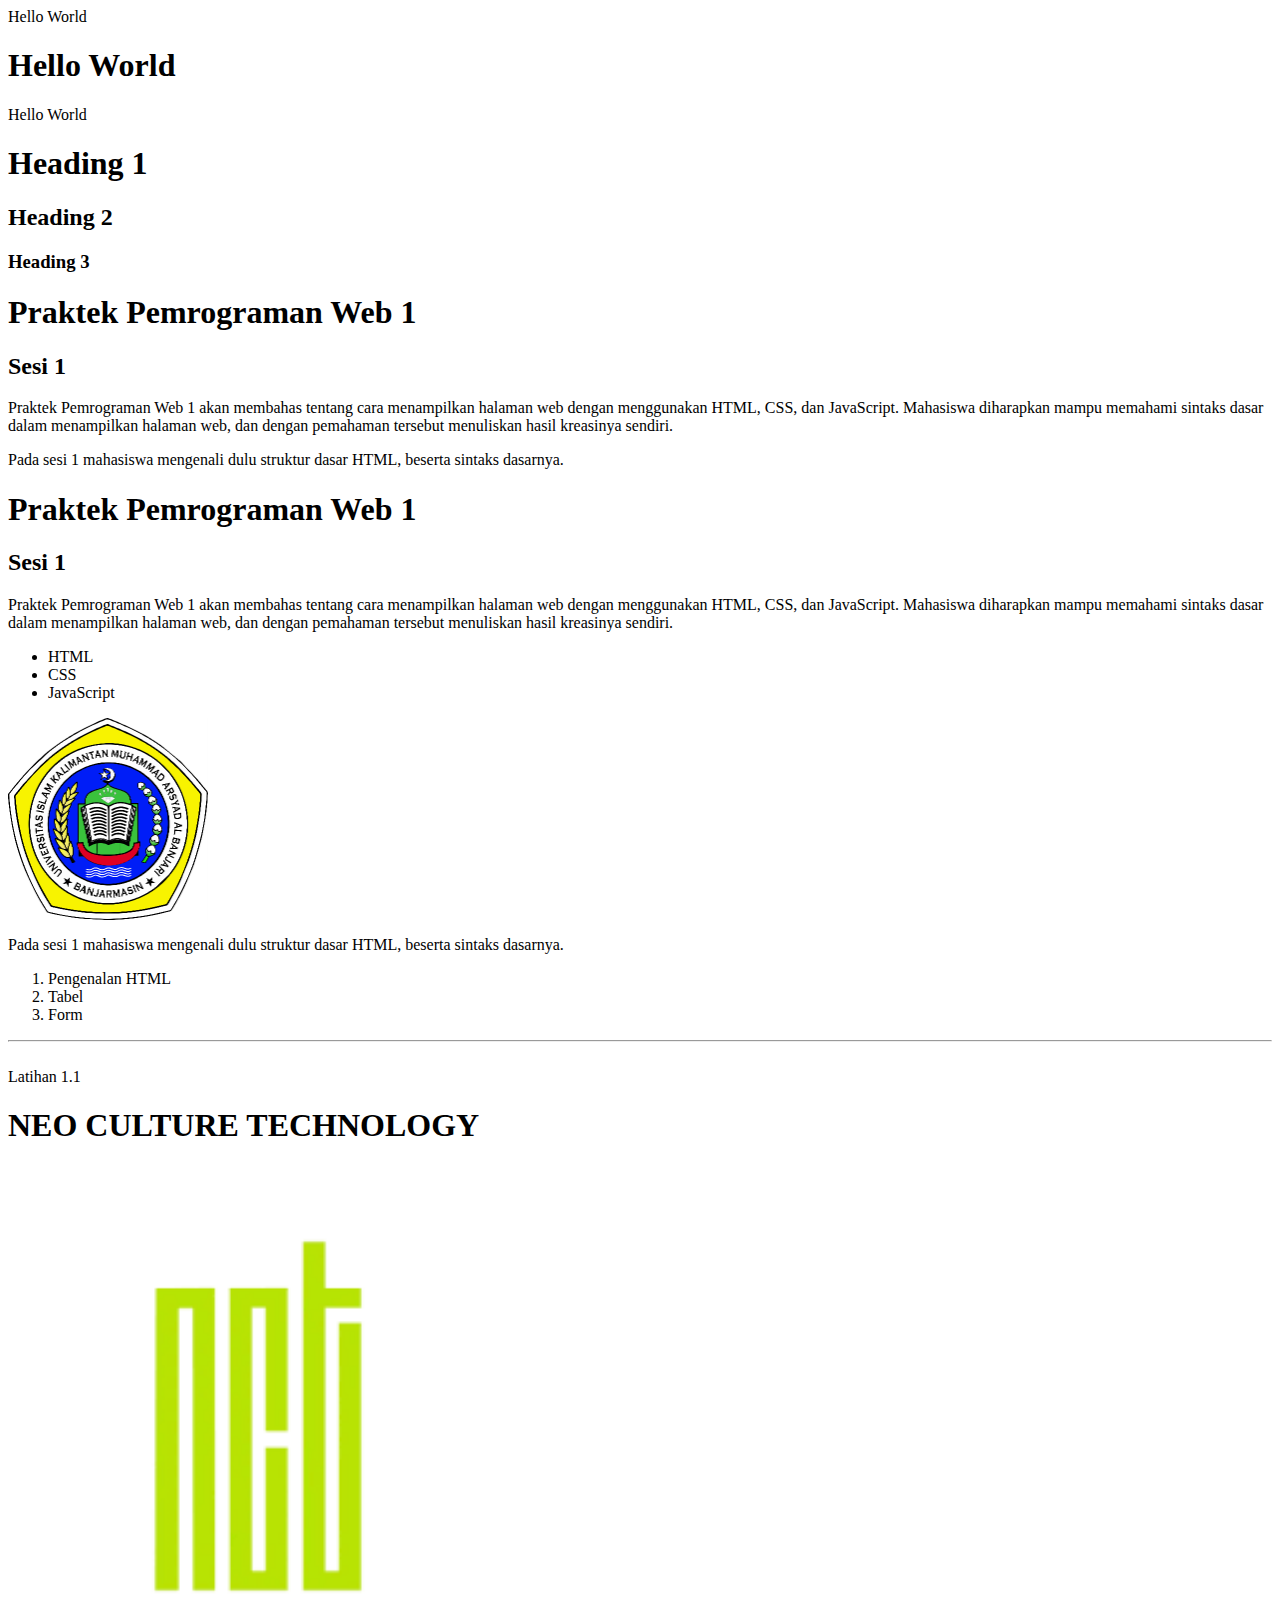
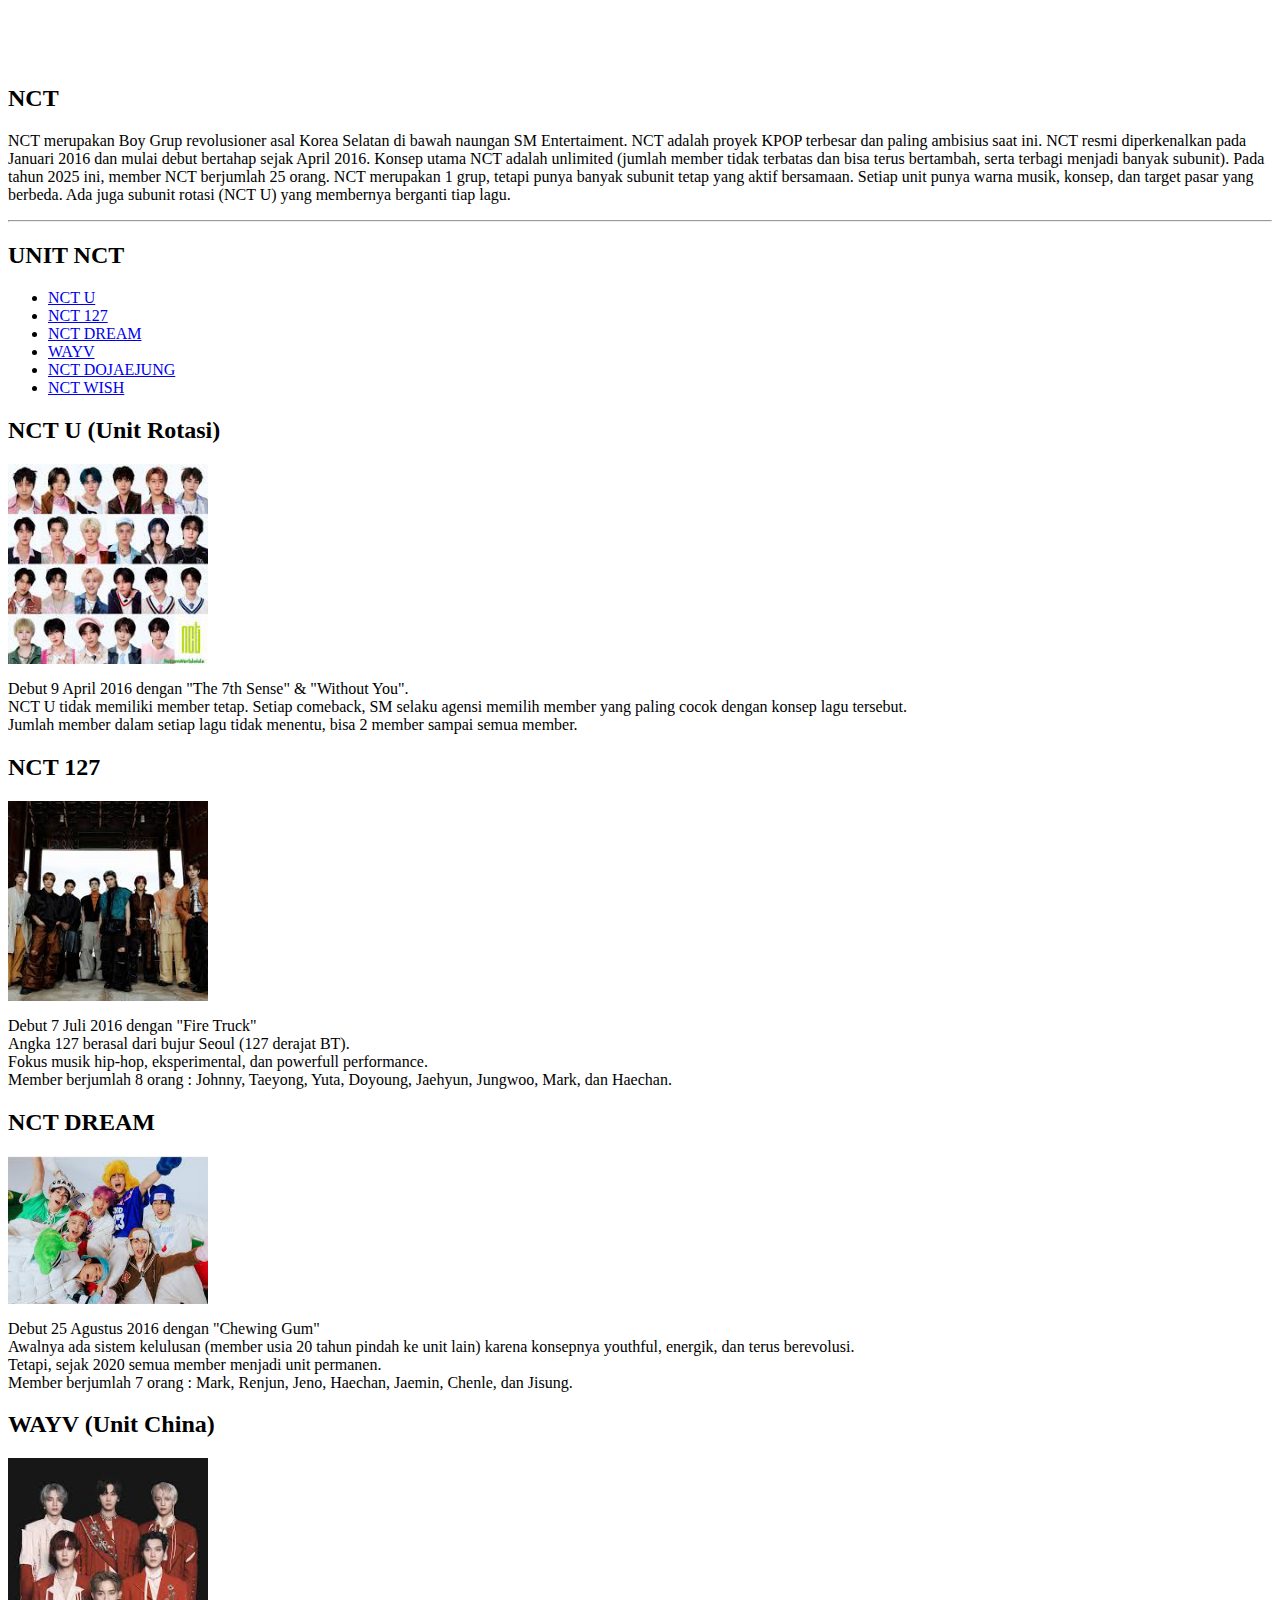
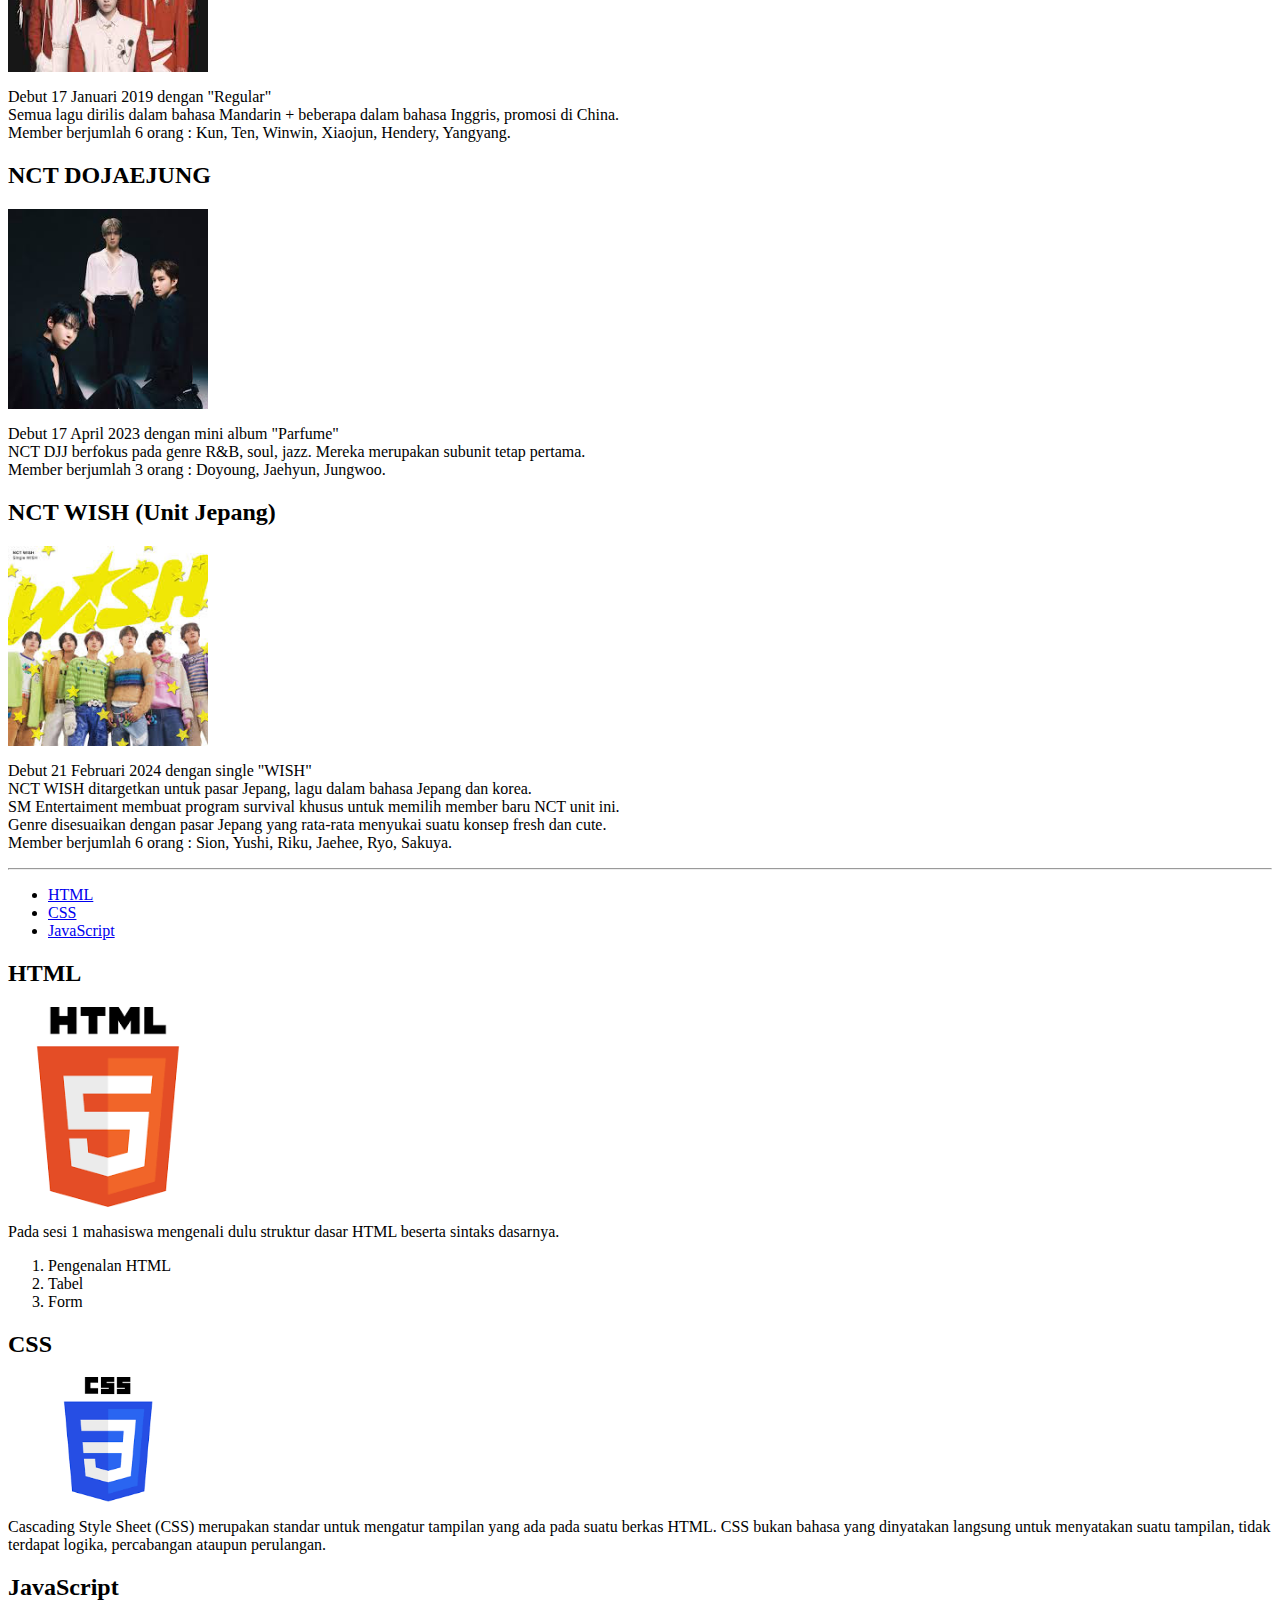
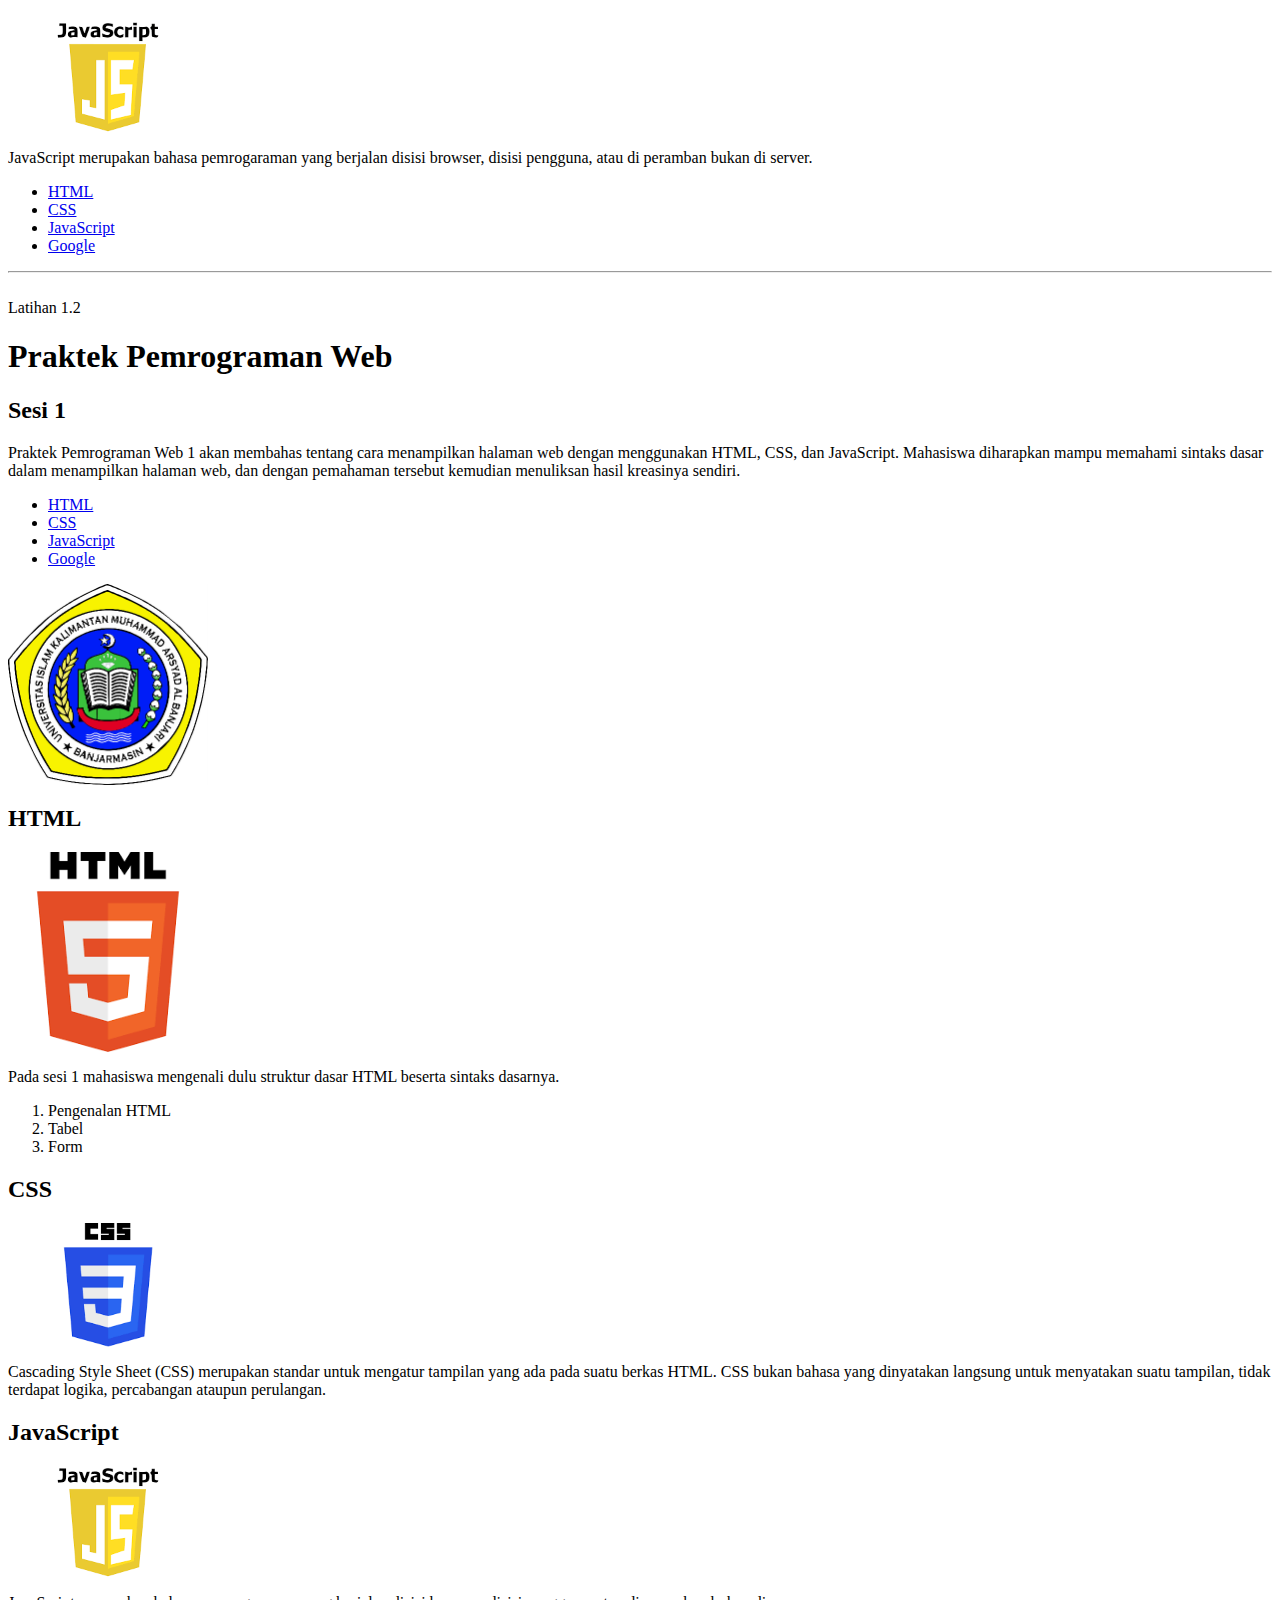
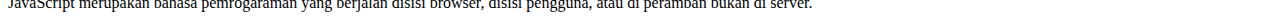
<file: Praktikum-Web/Sesi-1/index.html>
<!-- Percobaan 1.1 Mengenai HTML -->
Hello World
<h1>Hello World</h1>

Hello World
<h1>Heading 1</h1>
<h2>Heading 2</h2>
<h3>Heading 3</h3>

<h1>Praktek Pemrograman Web 1</h1>
<h2> Sesi 1</h2>
<p>Praktek Pemrograman Web 1 akan membahas tentang cara menampilkan halaman web dengan menggunakan HTML, CSS, dan JavaScript.
Mahasiswa diharapkan mampu memahami sintaks dasar dalam menampilkan halaman web, dan dengan pemahaman tersebut menuliskan hasil kreasinya sendiri.</p>

<p>Pada sesi 1 mahasiswa mengenali dulu struktur dasar HTML, beserta sintaks dasarnya.</p>

<!DOCTYPE html>
<html lang="en">
    <head>
        <meta charset="UTF-8">
        <meta http-equiv="X-UA-Compatible" content="IE=edge">
        <meta name="viewport" content="width=device-width, initial-scale=1.0">
        <title>Document</title>
    </head>

    <body>
        <h1>Praktek Pemrograman Web 1</h1>
        <h2> Sesi 1</h2>
        <p>Praktek Pemrograman Web 1 akan membahas tentang cara menampilkan halaman web dengan menggunakan HTML, CSS, dan JavaScript.
        Mahasiswa diharapkan mampu memahami sintaks dasar dalam menampilkan halaman web, dan dengan pemahaman tersebut menuliskan hasil kreasinya sendiri.</p>
       
<!-- Percobaan 1.2 List -->        
        <ul>
            <li>HTML</li>
            <li>CSS</li>
            <li>JavaScript</li>
        </ul>     

<!-- Percobaan 1.3 Gambar -->      
        <img src="logo-uniska.png" alt="" width="200">

        <p>Pada sesi 1 mahasiswa mengenali dulu struktur dasar HTML, beserta sintaks dasarnya.</p>
        
        <ol>
            <li>Pengenalan HTML</li>
            <li>Tabel</li>
            <li>Form</li>
        </ol>
    </body>
</html>

<hr>
<br> Latihan 1.1 <br>

<!DOCTYPE html>
<html lang="en">
    <head>
        <meta charset="UTF-8">
        <meta http-equiv="X-UA-Compatible" content="IE=edge">
        <meta name="viewport" content="width=device-width, initial-scale=1.0">
        <title>NCT</title>
    </head>

    <body>
        <h1> NEO CULTURE TECHNOLOGY </h1>
        <img src="nct.png" alt="" width="500">
        <h2> NCT </h2>
        <p>NCT merupakan Boy Grup revolusioner asal Korea Selatan di bawah naungan SM Entertaiment. NCT adalah proyek KPOP terbesar dan paling ambisius saat ini. NCT resmi diperkenalkan pada Januari 2016 dan mulai debut bertahap sejak April 2016.
        Konsep utama NCT adalah unlimited (jumlah member tidak terbatas dan bisa terus bertambah, serta terbagi menjadi banyak subunit). Pada tahun 2025 ini, member NCT berjumlah 25 orang.
        NCT merupakan 1 grup, tetapi punya banyak subunit tetap yang aktif bersamaan. Setiap unit punya warna musik, konsep, dan target pasar yang berbeda. Ada juga subunit rotasi (NCT U) yang membernya berganti tiap lagu. </p>

        <hr>
        <h2>UNIT NCT</h2>
        <ul>
            <li><a href="#nctu">NCT U</a></li>
            <li><a href="#nct127"> NCT 127</a></li>
            <li><a href="#nctdream">NCT DREAM</a></li>
            <li><a href="#wayv">WAYV</a></li>
            <li><a href="#nctdjj">NCT DOJAEJUNG</a></li>   
            <li><a href="#nctwish">NCT WISH</a></li>  
        </ul>  
        
        <h2 id="nctu">NCT U (Unit Rotasi)</h2>
        <img src="nctu.png" alt="" width="200">
        <p> Debut 9 April 2016 dengan "The 7th Sense" & "Without You". <br>
            NCT U tidak memiliki member tetap. Setiap comeback, SM selaku agensi memilih member yang paling cocok dengan konsep lagu tersebut. <br>
            Jumlah member dalam setiap lagu tidak menentu, bisa 2 member sampai semua member. </p>

        <h2 id="nct127">NCT 127</h2>
        <img src="nct127.png" alt="" width="200">
        <p> Debut 7 Juli 2016 dengan "Fire Truck" <br>
            Angka 127 berasal dari bujur Seoul (127 derajat BT). <br>
            Fokus musik hip-hop, eksperimental, dan powerfull performance. <br>
            Member berjumlah 8 orang : Johnny, Taeyong, Yuta, Doyoung, Jaehyun, Jungwoo, Mark, dan Haechan. </p>

        <h2 id="nctdream">NCT DREAM</h2>
        <img src="nctdream.png" alt="" width="200">
        <p> Debut 25 Agustus 2016 dengan "Chewing Gum" <br>
            Awalnya ada sistem kelulusan (member usia 20 tahun pindah ke unit lain) karena konsepnya youthful, energik, dan terus berevolusi. <br>
            Tetapi, sejak 2020 semua member menjadi unit permanen. <br>
            Member berjumlah 7 orang : Mark, Renjun, Jeno, Haechan, Jaemin, Chenle, dan Jisung. </p>

        <h2 id="wayv">WAYV (Unit China)</h2>
        <img src="wayv.png" alt="" width="200">
        <p> Debut 17 Januari 2019 dengan "Regular" <br>
            Semua lagu dirilis dalam bahasa Mandarin + beberapa dalam bahasa Inggris, promosi di China. <br>
            Member berjumlah 6 orang : Kun, Ten, Winwin, Xiaojun, Hendery, Yangyang. </p>

        <h2 id="nctdjj">NCT DOJAEJUNG</h2>
        <img src="nctdjj.png" alt="" width="200">
        <p> Debut 17 April 2023 dengan mini album "Parfume" <br>
            NCT DJJ berfokus pada genre R&B, soul, jazz. Mereka merupakan subunit tetap pertama. <br>
            Member berjumlah 3 orang : Doyoung, Jaehyun, Jungwoo. </p>

        <h2 id="nctwish">NCT WISH (Unit Jepang)</h2>
        <img src="nctwish.png" alt="" width="200">
        <p> Debut 21 Februari 2024 dengan single "WISH" <br>
            NCT WISH ditargetkan untuk pasar Jepang, lagu dalam bahasa Jepang dan korea. <br>
            SM Entertaiment membuat program survival khusus untuk memilih member baru NCT unit ini. <br>
            Genre disesuaikan dengan pasar Jepang yang rata-rata menyukai suatu konsep fresh dan cute. <br>
            Member berjumlah 6 orang : Sion, Yushi, Riku, Jaehee, Ryo, Sakuya. </p>
    </body>
</html>       
<hr>

<!-- Percobaan 1.4 Anchor -->
<ul>
    <li><a href="#html"> HTML</a></li>
    <li><a href="#css"> CSS</a></li>
    <li><a href="#javascript"> JavaScript</a></li>
</ul>

<h2 id="html">HTML</h2>
<img src="html.png" alt="HTML" width="200">
<p>Pada sesi 1 mahasiswa mengenali dulu struktur dasar HTML beserta sintaks dasarnya.</p>
<ol>
    <li>Pengenalan HTML</li>
    <li>Tabel</li>
    <li>Form</li>
</ol>

<h2 id="css">CSS</h2>
<img src="css.png" alt="CSS" width="200">
<p>Cascading Style Sheet (CSS) merupakan standar untuk mengatur tampilan yang ada pada suatu berkas HTML. CSS bukan bahasa yang dinyatakan langsung untuk menyatakan suatu tampilan, tidak terdapat logika, percabangan ataupun perulangan.</p>

<h2 id="javascript">JavaScript</h2>
<img src="javascript.png" alt="Javascript" width="200">
<p>JavaScript merupakan bahasa pemrogaraman yang berjalan disisi browser, disisi pengguna, atau di peramban bukan di server.</p>

<!-- Memanggil Web Online -->
<ul>
    <li><a href="#html"> HTML</a></li>
    <li><a href="#css"> CSS</a></li>
    <li><a href="#javascript"> JavaScript</a></li>
    <li><a href="https://google.com" target="_blank"> Google</a></li>
</ul>

<hr>
<br> Latihan 1.2 <br>
<h1>Praktek Pemrograman Web</h1>
<h2>Sesi 1</h2>
<p>Praktek Pemrograman Web 1 akan membahas tentang cara menampilkan halaman web dengan menggunakan HTML, CSS, dan JavaScript.
Mahasiswa diharapkan mampu memahami sintaks dasar dalam menampilkan halaman web, dan dengan pemahaman tersebut kemudian menuliksan hasil kreasinya sendiri.</p>

<ul>
    <li><a href="#html2"> HTML</a></li>
    <li><a href="#css2"> CSS</a></li>
    <li><a href="#javascript2"> JavaScript</a></li>
    <li><a href="https://google.com" target="_blank"> Google</a></li>
</ul>

<img src="logo-uniska.png" alt="" width="200">

<h2 id="html2">HTML</h2>
<img src="html.png" alt="HTML" width="200">
<p>Pada sesi 1 mahasiswa mengenali dulu struktur dasar HTML beserta sintaks dasarnya.</p>
<ol>
    <li>Pengenalan HTML</li>
    <li>Tabel</li>
    <li>Form</li>
</ol>

<h2 id="css2">CSS</h2>
<img src="css.png" alt="CSS" width="200">
<p>Cascading Style Sheet (CSS) merupakan standar untuk mengatur tampilan yang ada pada suatu berkas HTML. CSS bukan bahasa yang dinyatakan langsung untuk menyatakan suatu tampilan, tidak terdapat logika, percabangan ataupun perulangan.</p>

<h2 id="javascript2">JavaScript</h2>
<img src="javascript.png" alt="Javascript" width="200">
<p>JavaScript merupakan bahasa pemrogaraman yang berjalan disisi browser, disisi pengguna, atau di peramban bukan di server.</p>
</file>
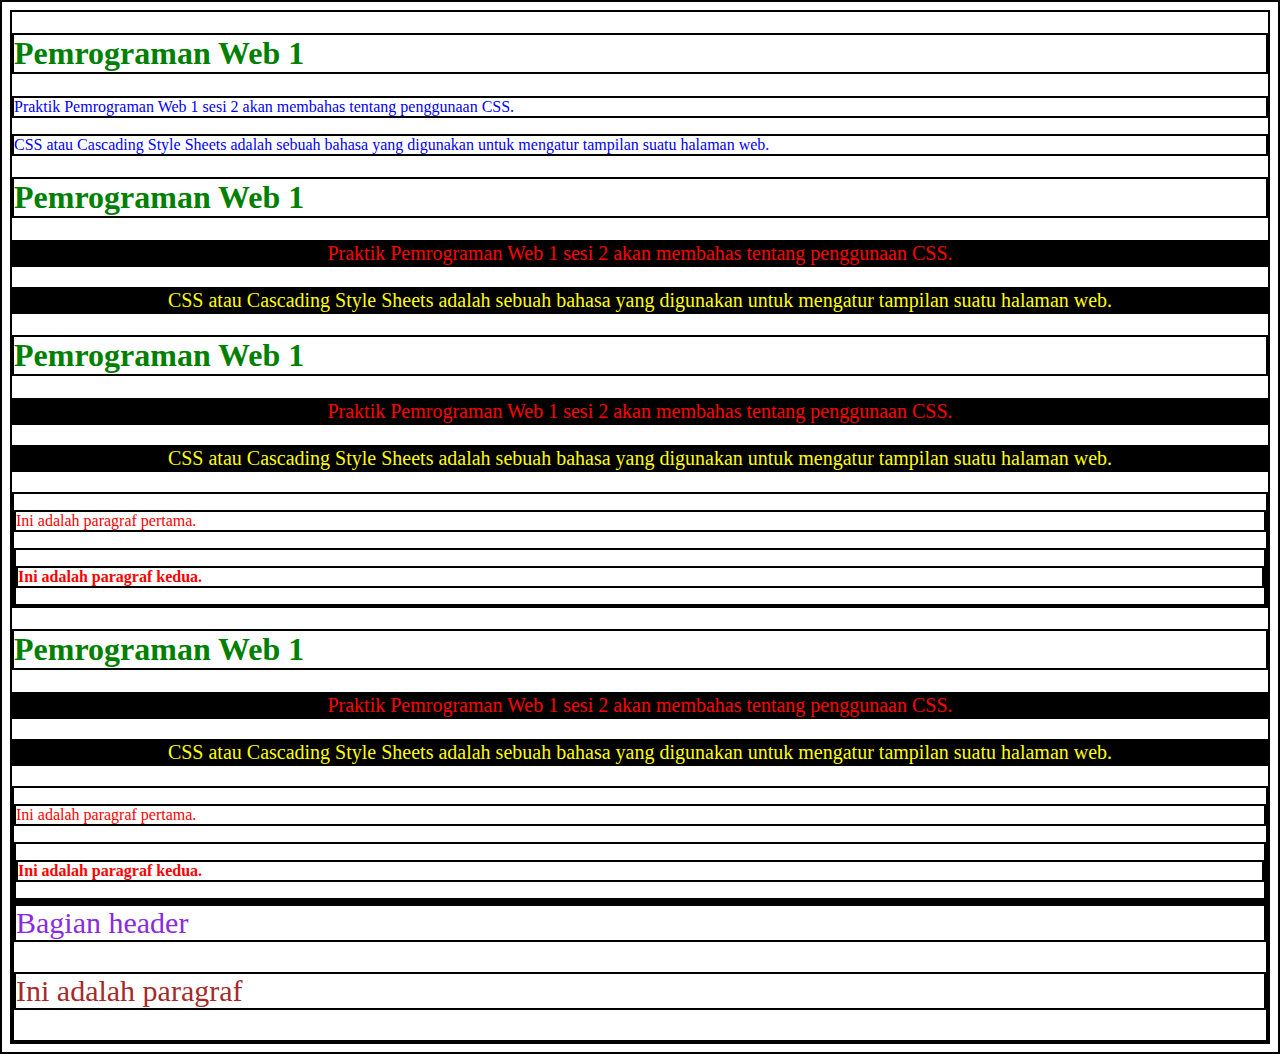
<file: Praktikum-Web/Sesi-2/Index.html>
<!-- Percobaan 2.1 Mengenal CSS -->
<!DOCTYPE html>
<html lang="en">
<head>
    <meta charset="UTF-8">
    <meta name="viewport" content="width=device-width, initial-scale=1.0">
    <title>Document</title>
    <style>
        * {
            color: blue;
        }

        h1 {
            color: green;
        }
    </style>
</head>
<body>
    <h1>Pemrograman Web 1</h1>
    <p>Praktik Pemrograman Web 1 sesi 2 akan membahas tentang penggunaan CSS.</p>
    <P>CSS atau Cascading Style Sheets adalah sebuah bahasa yang digunakan untuk mengatur tampilan suatu halaman web.</P>
</body>
</html>


<!-- Percobaan 2.2 Class Selector dan ID Selector -->
 <!DOCTYPE html>
<html lang="en">
<head>
    <meta charset="UTF-8">
    <meta name="viewport" content="width=device-width, initial-scale=1.0">
    <title>Document</title>
    <style>
        * {
            color: blue;
        }

        h1 {
            color: green;
        }

        .teks-merah, #teks-kuning {
            font-size: 20px;
            text-align: center;
            background-color: black;
        }

        .teks-merah {
            color: red;
        }

        #teks-kuning {
            color: yellow;
        }
    </style>
</head>
<body>
    <h1>Pemrograman Web 1</h1>
    <p class="teks-merah">Praktik Pemrograman Web 1 sesi 2 akan membahas tentang penggunaan CSS.</p>
    <P id="teks-kuning">CSS atau Cascading Style Sheets adalah sebuah bahasa yang digunakan untuk mengatur tampilan suatu halaman web.</P>
</body>
</html>


<!-- Percobaan 2.3 Descendant Selector dan Child Selector -->
 <!DOCTYPE html>
<html lang="en">
<head>
    <meta charset="UTF-8">
    <meta name="viewport" content="width=device-width, initial-scale=1.0">
    <title>Document</title>
    <style>
        * {
            color: blue;
        }

        h1 {
            color: green;
        }

        .teks-merah, #teks-kuning {
            font-size: 20px;
            text-align: center;
            background-color: black;
        }

        .teks-merah {
            color: red;
        }

        #teks-kuning {
            color: yellow;
        }

        div p {
            color: red;
        }

        div > div > p {
            font-weight: bold;
        }
    </style>
</head>
<body>
    <h1>Pemrograman Web 1</h1>
    <p class="teks-merah">Praktik Pemrograman Web 1 sesi 2 akan membahas tentang penggunaan CSS.</p>
    <P id="teks-kuning">CSS atau Cascading Style Sheets adalah sebuah bahasa yang digunakan untuk mengatur tampilan suatu halaman web.</P>

    <div>
        <p>Ini adalah paragraf pertama.</p>
        <div>
            <p>Ini adalah paragraf kedua.</p>
        </div>
    </div>
</body>
</html> 


<!-- Percobaan 2.4 Chaining Selector dan Pseudo Selector -->
 <!DOCTYPE html>
<html lang="en">
<head>
    <meta charset="UTF-8">
    <meta name="viewport" content="width=device-width, initial-scale=1.0">
    <title>Document</title>
    <style>
        * {
            color: blue;
            border: 2px solid black;
        }

        h1 {
            color: green;
        }

        .teks-merah, #teks-kuning {
            font-size: 20px;
            text-align: center;
            background-color: black;
        }

        .teks-merah {
            color: red;
        }

        #teks-kuning {
            color: yellow;
        }

        div p {
            color: red;
        }

        div > div > p {
            font-weight: bold;
        }

        .subbagian {
            font-size: 30px;
        }

        .subbagian.header {
            color: blueviolet;
        }

        .subbagian#teks {
            color: brown;
        }

        p:hover {
            background-color: aqua;
        }
    </style>
</head>
<body>
    <h1>Pemrograman Web 1</h1>
    <p class="teks-merah">Praktik Pemrograman Web 1 sesi 2 akan membahas tentang penggunaan CSS.</p>
    <P id="teks-kuning">CSS atau Cascading Style Sheets adalah sebuah bahasa yang digunakan untuk mengatur tampilan suatu halaman web.</P>

    <div>
        <p>Ini adalah paragraf pertama.</p>
        <div>
            <p>Ini adalah paragraf kedua.</p>
        </div>
    </div>

    <div>
        <div class="subbagian header">Bagian header</div>
        <p class="subbagian" id="teks">Ini adalah paragraf</p>
    </div>
</body>
</html>
</file>
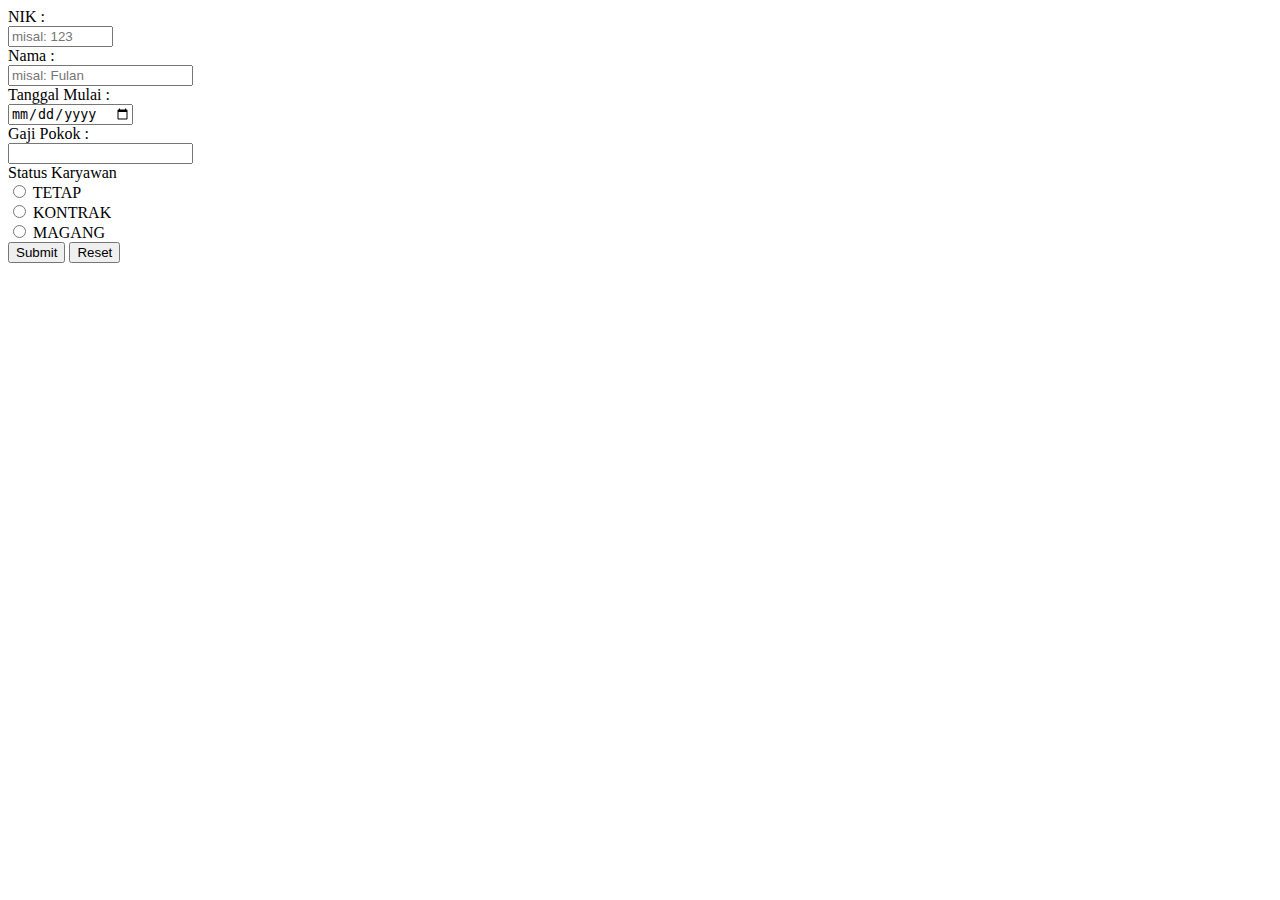
<file: Praktikum-Web/Sesi-3/index.html>
<!-- Percobaan 3.1 Form, Label, dan Input -->
<!DOCTYPE html>
<html lang="en">
    <head>
        <meta charset="UTF-8">
        <meta http-equiv="X-UA-Compatible" content="IE=edge">
        <meta name="viewport" content="width=device-width, initial-scale=1.0">
        <title>Form dan Input</title>
    </head>
    <body>
        <form action="">
            <label for="nik">NIK    :</label> <br>
            <input type="text" id="nik" name="nik" size="10" maxlength="10" required placeholder="misal: 123"><br>

            <label for="">Nama  :</label> <br>
            <input type="text" id="nama" name="nama" required placeholder="misal: Fulan"><br>

            <label for="tanggal_mulai">Tanggal Mulai    :</label> <br>
            <input type="date" id="tanggal_mulai" name="tanggal_mulai" required min="2022-01-11"><br>

            <label for="gaji_pokok">Gaji Pokok  :</label> <br>   
            <input type="number" id="gaji_pokok" name="gaji_pokok" required min="1000000" step="1000"><br>

            <label for="status_karyawan">Status Karyawan</label> <br>
            <input type="radio" id="tetap" name="status_karyawan" value="TETAP">
            <label for="tetap">TETAP</label><br>
            <input type="radio" id="kontrak" name="status_karyawan" value="KONTRAK">
            <label for="kontrak">KONTRAK</label><br>
            <input type="radio" id="magang" name="status_karyawan" value="MAGANG">
            <label for="magang">MAGANG</label><br>
            
            <input type="submit" id="btn_submit" name="btn_submit" value="Submit">
            <input type="submit" id="btn_reset" name="btn_reset" value="Reset">
        </form>
    </body>
</html>
</file>
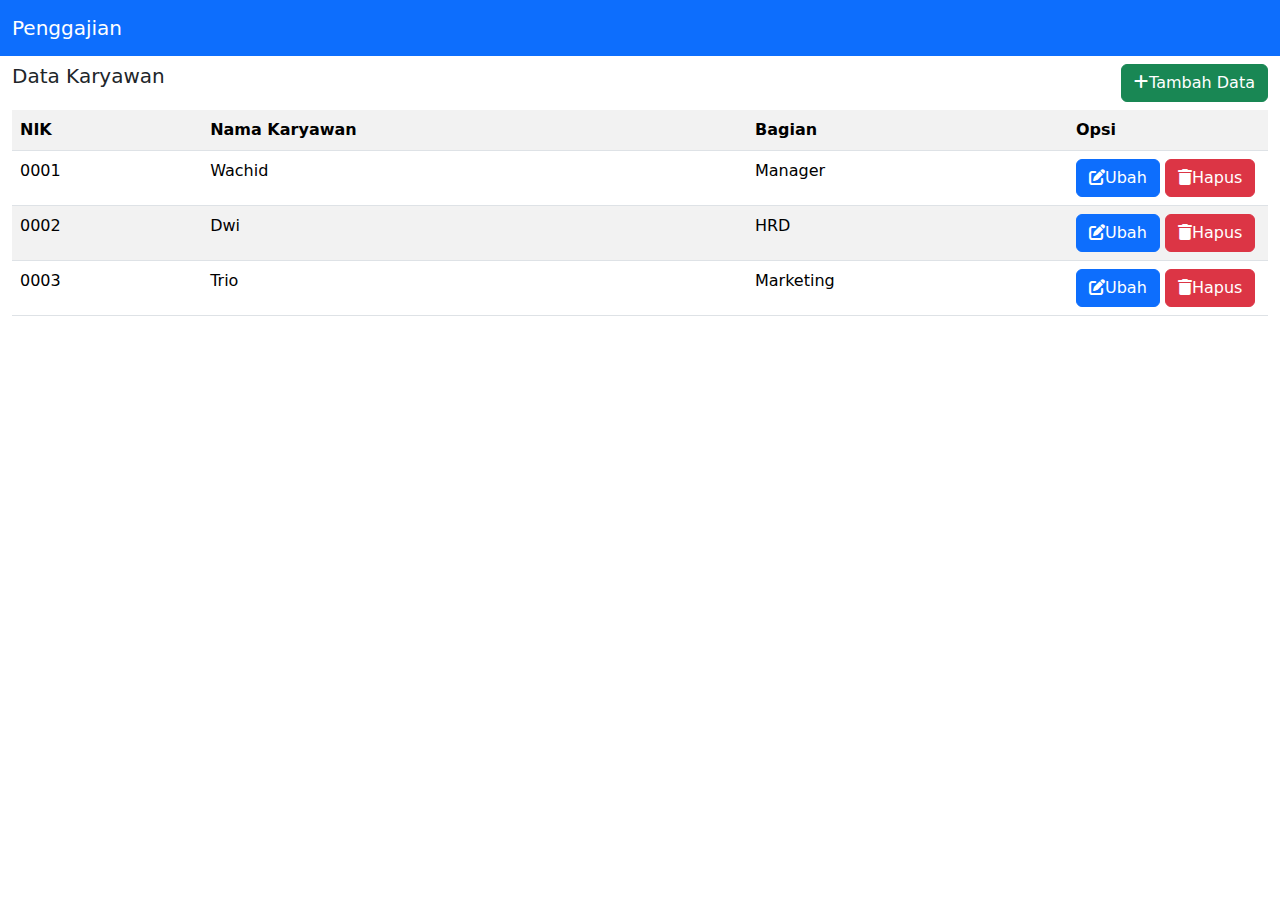
<file: Praktikum-Web/Sesi-4/index.html>
<!-- Percobaan 4.1 Bootstrap -->
<!doctype html>
<html lang="en">
  <head>
    <meta charset="utf-8">
    <meta name="viewport" content="width=device-width, initial-scale=1">
    <title>Belajar Bootstrap</title>
    <link href="https://cdn.jsdelivr.net/npm/bootstrap@5.2.3/dist/css/bootstrap.min.css" rel="stylesheet" 
        integrity="sha384rbsA2VBKQhggwzxH7pPCaAqO46MgnOM80zW1RWuH61DGLwZJEdK2Kadq2F9CUG65" crossorigin="anonymous">
    <link rel="stylesheet" href="https://cdnjs.cloudflare.com/ajax/libs/font-awesome/6.2.1/css/all.min.css">
</head>

<body>  
    <nav class="navbar bg-primary navbar-dark">
        <div class="container-fluid">
            <a class="navbar-brand" href="a">Penggajian</a>
        </div>
    </nav>
    <div class="container-fluid">
        <div class="row mt-2 mb-2">
            <div class="col-md-6">
                <h5>Data Karyawan</h5>
            </div>
            <div class="col-md-6">
                <a href="tambah.html" class="btn  btn-success float-end"><i class="fa fa-plus"></i>Tambah Data</a>
            </div>
        </div>
        <table class="table table-striped">
            <tr>
                <th>NIK</th>
                <th>Nama Karyawan</th>
                <th>Bagian</th>
                <th style="width: 200px;">Opsi</th>
            </tr>
            <tr>
                <td>0001</td>
                <td>Wachid</td>
                <td>Manager</td>
                <td>
                    <button class="btn btn-primary"><i class="fa fa-edit"></i>Ubah</button>
                    <button class="btn btn-danger"><i class="fa fa-trash"></i>Hapus</button>
                </td>
            </tr>
            <tr>
                <td>0002</td>
                <td>Dwi</td>
                <td>HRD</td>
                <td>
                    <button class="btn btn-primary"><i class="fa fa-edit"></i>Ubah</button>
                    <button class="btn btn-danger"><i class="fa fa-trash"></i>Hapus</button>
                </td>
            </tr>
            </tr>
            <tr>
                <td>0003</td>
                <td>Trio</td>
                <td>Marketing</td>
                <td>
                    <button class="btn btn-primary"><i class="fa fa-edit"></i>Ubah</button>
                    <button class="btn btn-danger"><i class="fa fa-trash"></i>Hapus</button>
                </td>
            </tr>
        </table>
    </div>

    <script src="https://cdn.jsdelivr.net/npm/bootstrap@5.2.3/dist/js/bootstrap.bundle.min.js" 
        integrity="sha384-kenU1KFdBIe4zVF0s0G1M5b4hcpxyD9F7jL+jjXkk+Q2h455rYXK/7HAuoJl+0I4"
        crossorigin="anonymous"></script>
</body>

</html>
</file>
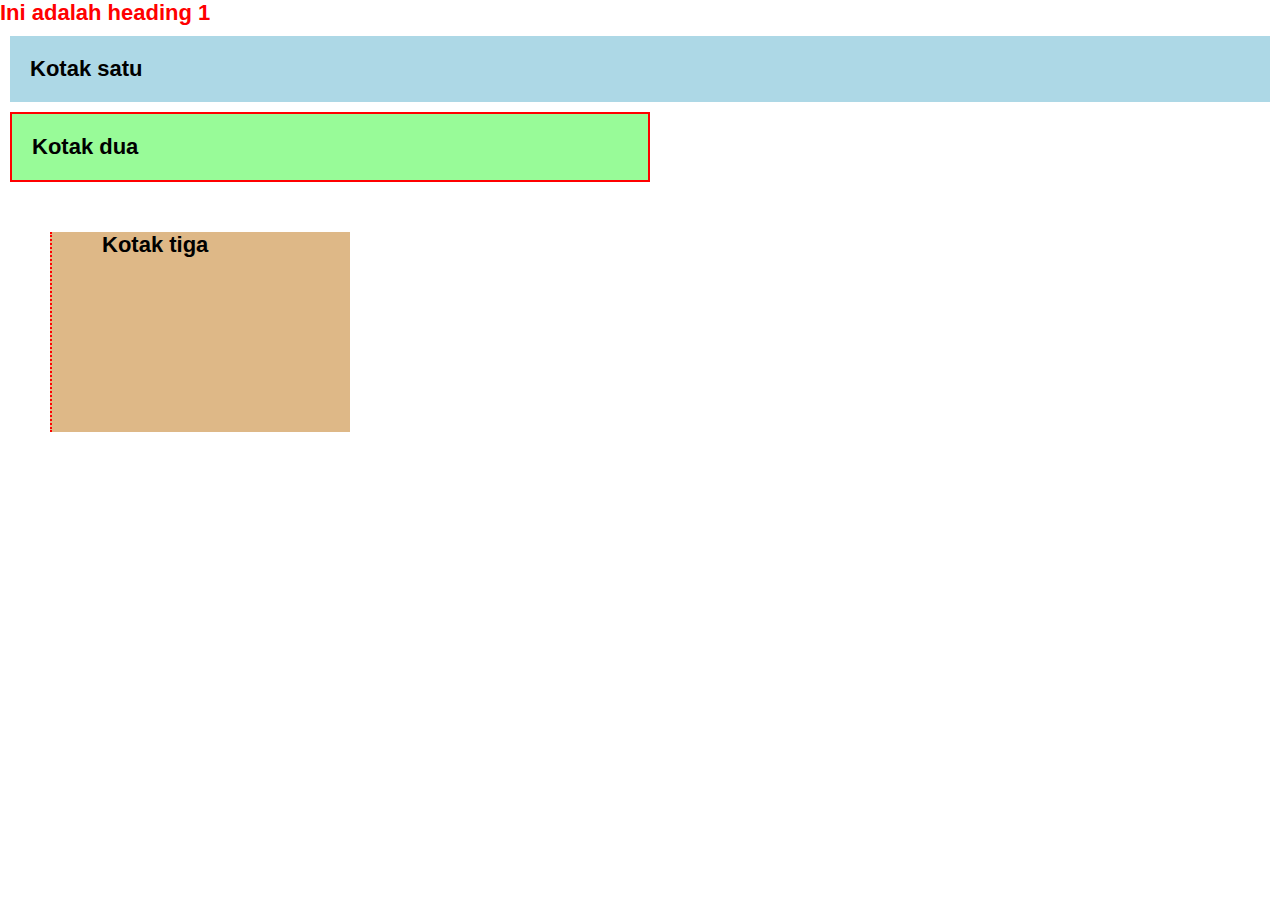
<file: Praktikum-Web/Sesi-2/Eksternal.html>
<!DOCTYPE html>
<html lang="en">
<head>
    <meta charset="UTF-8">
    <meta name="viewport" content="width=device-width, initial-scale=1.0">
    <link rel="stylesheet" href="style.css">
    <title>Document</title>
</head>
<body>
    <h1>Ini adalah heading 1</h1>

    <div class="kotak-satu">
        Kotak satu
    </div>

    <div class="kotak-dua">
        Kotak dua
    </div>

    <div class="kotak-tiga">
        Kotak tiga
    </div>
</body>
</html>
</file>
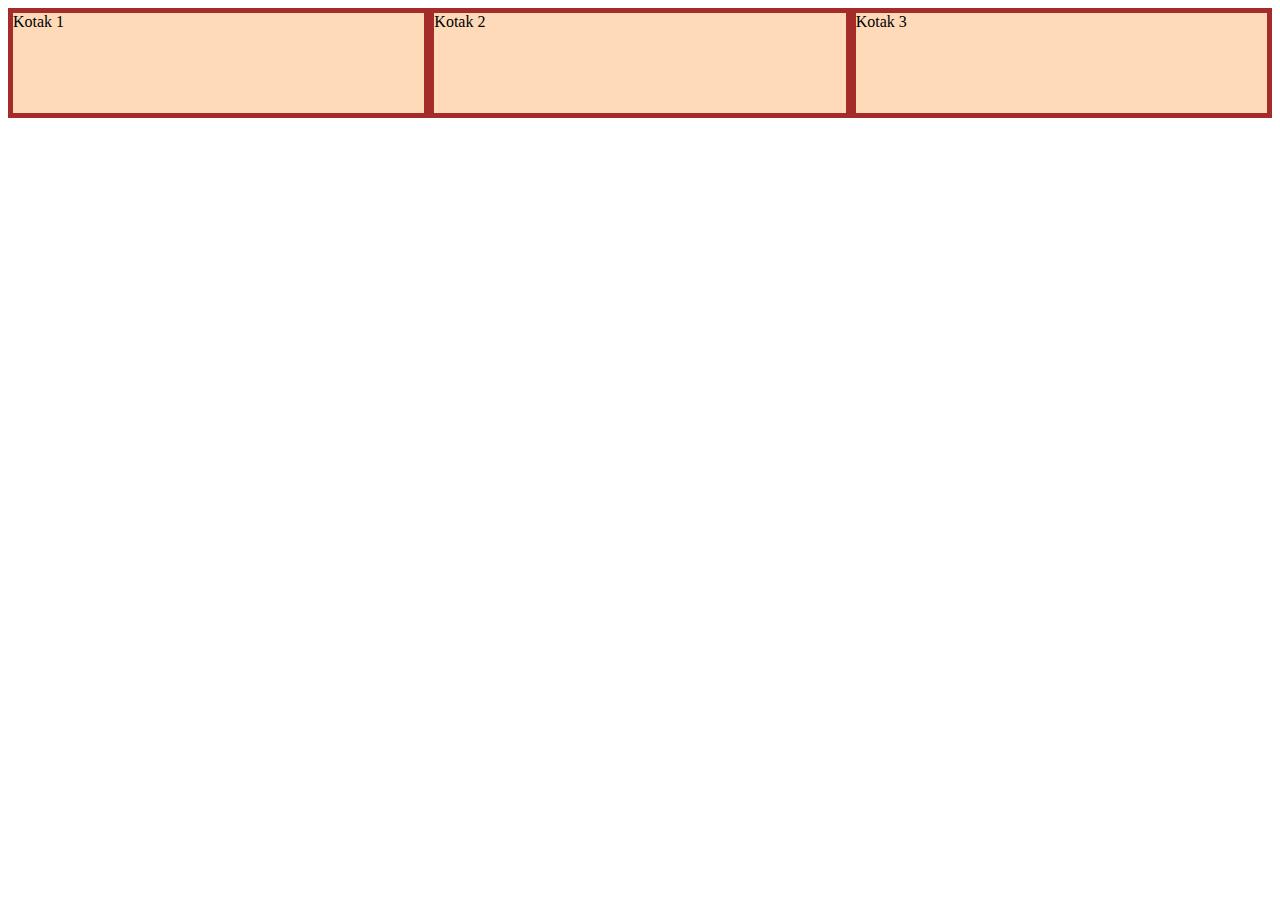
<file: Praktikum-Web/Sesi-2/flexbox.html>
<!DOCTYPE html>
<html lang="en">
<head>
    <meta charset="UTF-8">
    <meta name="viewport" content="width=device-width, initial-scale=1.0">
    <link rel="stylesheet" href="flex.css">
    <title>Document</title>
</head>
<body>
    <div class="container">
        <div class="satu">Kotak 1</div>
        <div class="dua">Kotak 2</div>
        <div class="tiga">Kotak 3</div>
    </div>
</body>
</html>
</file>
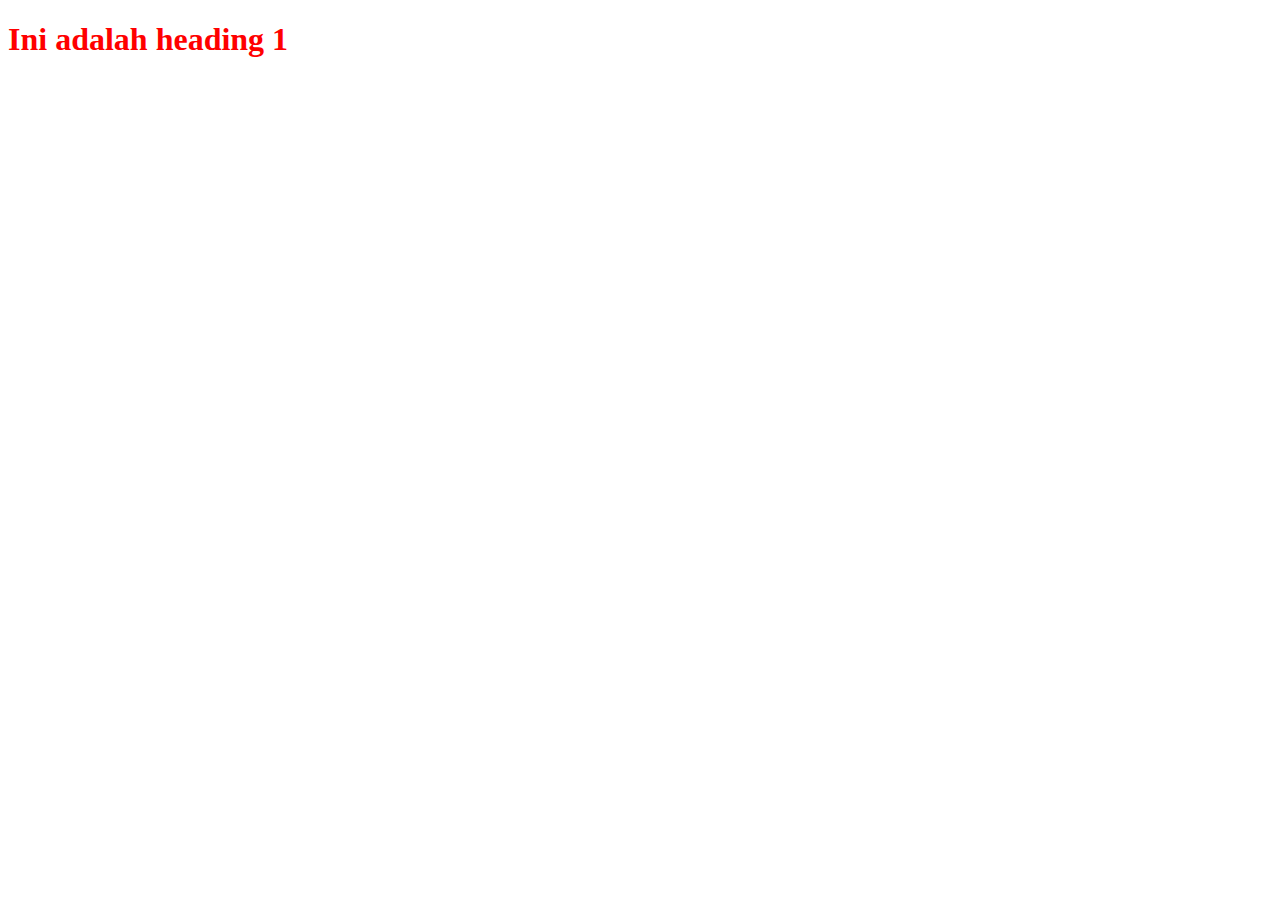
<file: Praktikum-Web/Sesi-2/Inline.html>
<!DOCTYPE html>
<html lang="en">
<head>
    <meta charset="UTF-8">
    <meta name="viewport" content="width=>, initial-scale=1.0">
    <title>Document</title>
</head>
<body>
    <h1 style="color: red;">Ini adalah heading 1</h1>
</body>
</html>
</file>
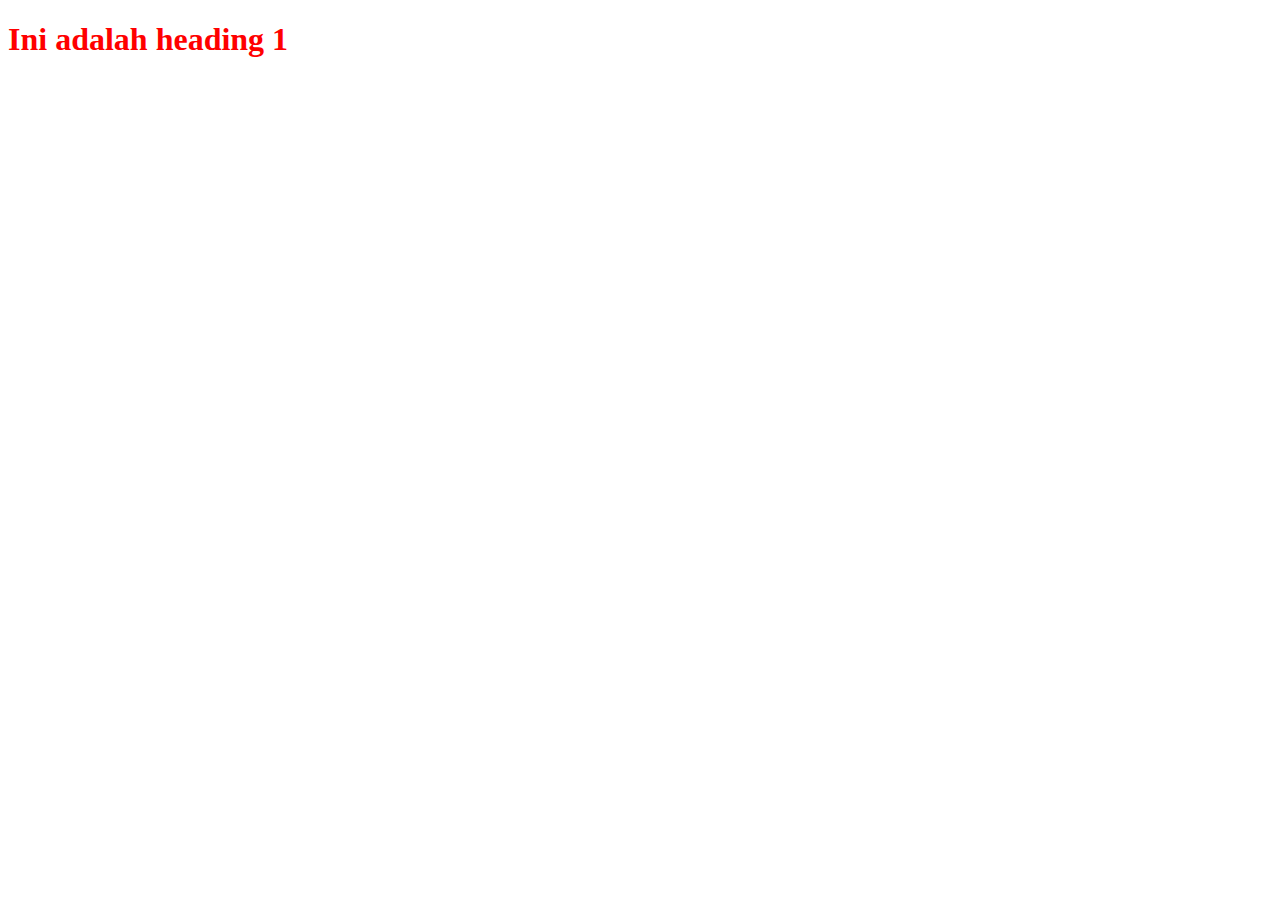
<file: Praktikum-Web/Sesi-2/Internal.html>
<!-- Percobaan 2.5 Menambahkan CSS ke HTML -->
<!DOCTYPE html>
<html lang="en">
<head>
    <meta charset="UTF-8">
    <meta name="viewport" content="width=device-width, initial-scale=1.0">
    <title>Document</title>
    <style>
        h1 {
            color: red;
        }
    </style>
</head>
<body>
    <h1>Ini adalah heading 1</h1>
</body>
</html>
</file>
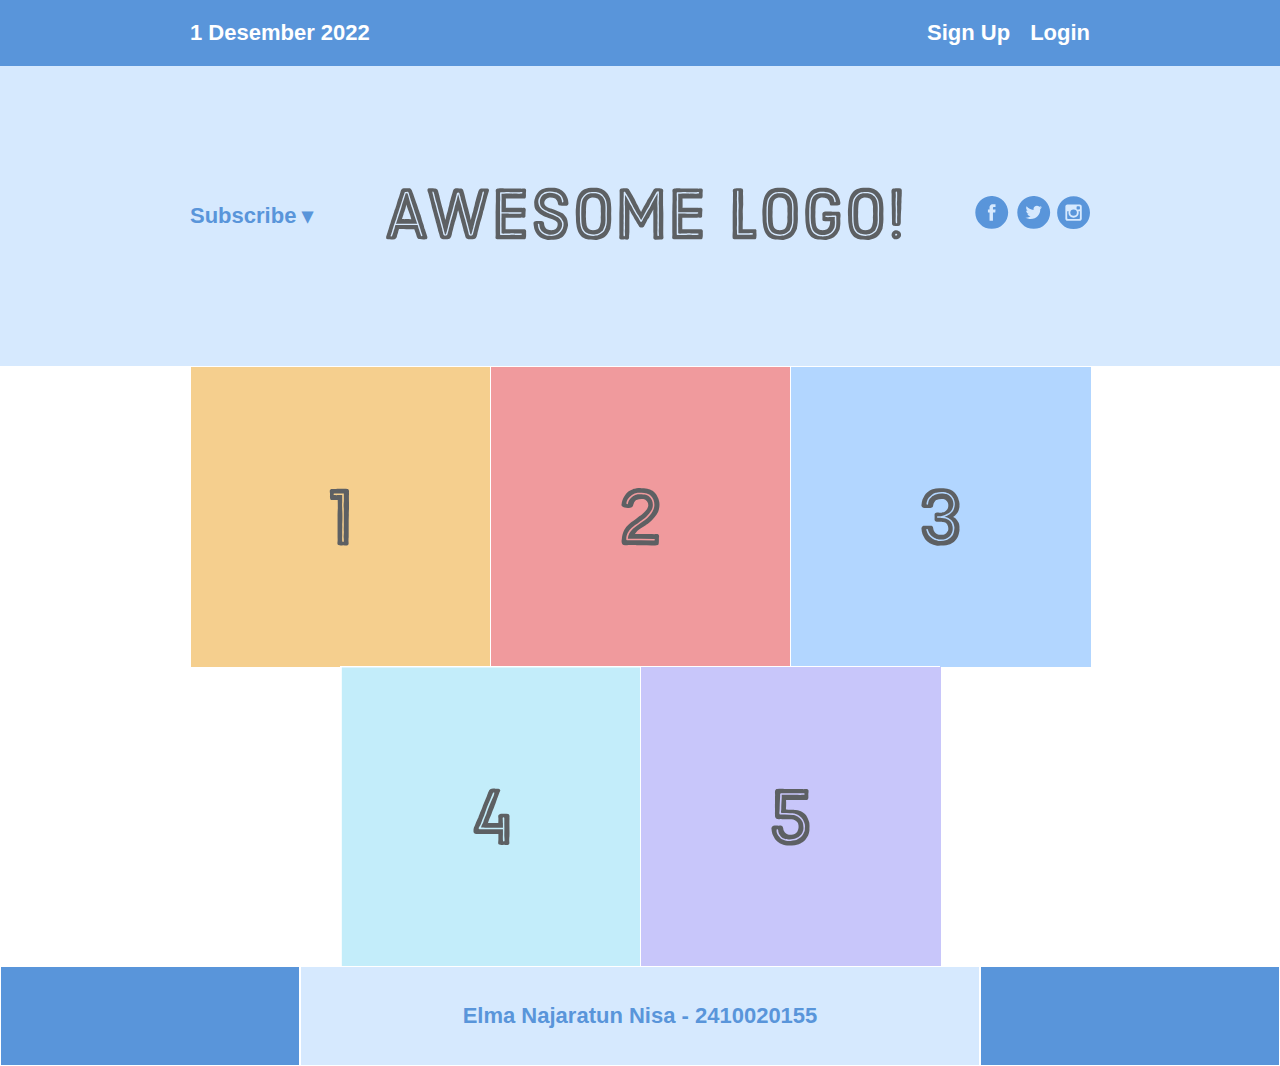
<file: Praktikum-Web/Sesi-2/landingpage.html>
<!DOCTYPE html>
<html lang"en">
<head>
    <meta charset="UTF-8">
    <meta http-equiv="X-UA-Compatible" content="IE=edge">
    <meta name="viewport" content="width=device-width, initial-scale=1.0">
    <link rel="stylesheet" href="style.css">
    <title> Landing Page</title>
</head>
<body>
    <div class="menu-container">
        <div class="menu">
            <div class="date">1 Desember 2022</div>
            <div class="links">
                <div class="signup"> Sign Up</div>
                <div class="login"> Login</div>
            </div>
        </div>
    </div>
</body>

<div class="header-container">
    <div class="header">
        <div class="subcribe"> Subscribe &#9662;</div>
        <div class="logo"><img src="images/awesome-logo.svg" alt="logo"></div>
        <div class="social"><img src="images/social-icons.svg" alt="social"></div>
    </div>
</div>
        <div class="photo-grid-container">
            <div class="photo-grid">
                <div class="photo-grid-item">
                    <img src="images/one.svg" alt="satu">
                </div>
                <div class="photo-grid-item">
                    <img src="images/two.svg" alt="dua">
                </div>
                <div class="photo-grid-item">
                    <img src="images/three.svg" alt="tiga">
                </div>
                <div class="photo-grid-item">
                    <img src="images/four.svg" alt="empat">
                </div>
                <div class="photo-grid-item">
                    <img src="images/five.svg" alt="lima">
                </div>
            </div>
        </div>

        <div class='footer'>
            <div class='footer-item footer-one'></div>
            <div class='footer-item footer-two'>Elma Najaratun Nisa - 2410020155</div>
            <div class='footer-item footer-three'></div>
        </div>
</html>
</file>
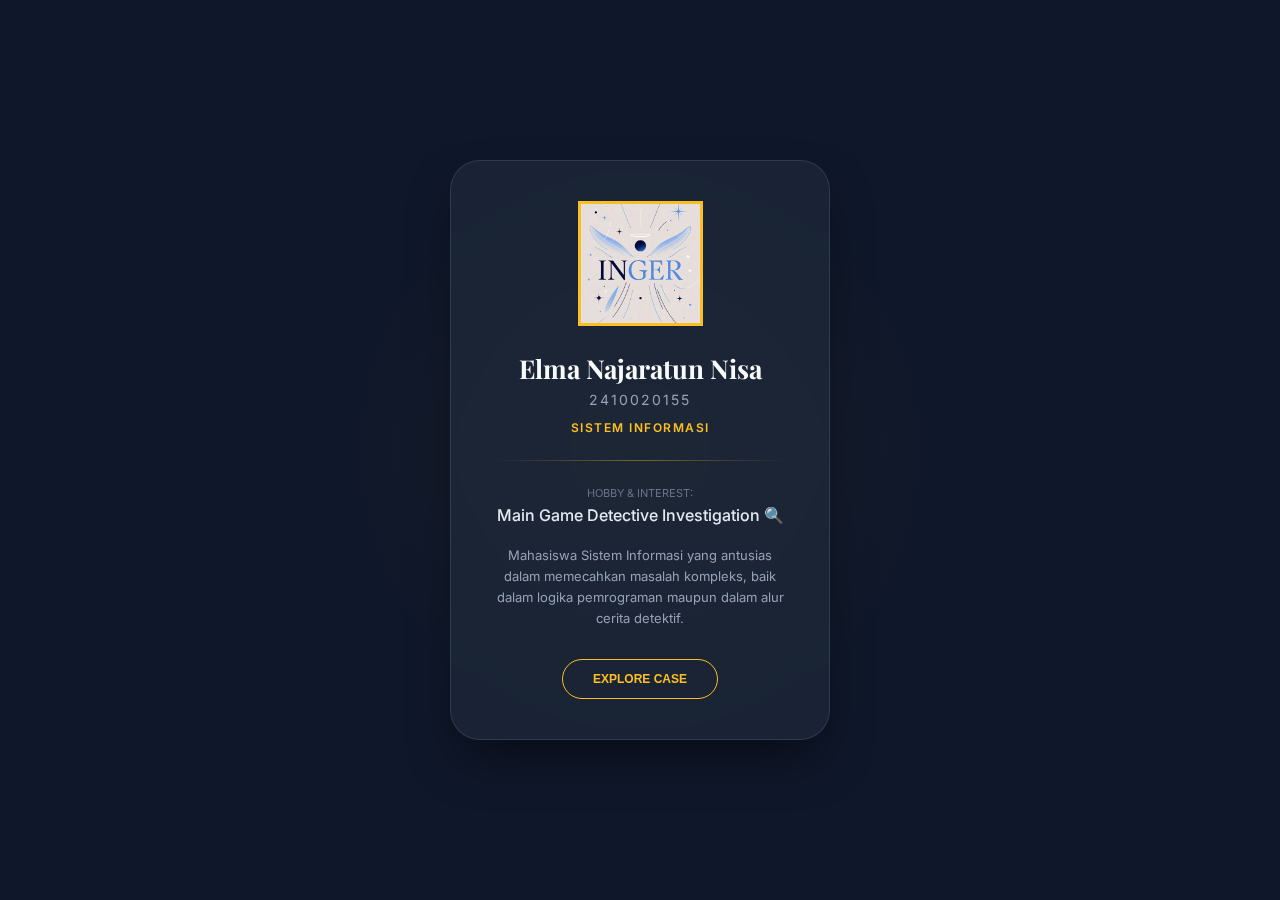
<file: Praktikum-Web/Sesi-2/profil.html>
<!-- Latihan 1.1 Sesi-2 Membuat Profil -->
<!DOCTYPE html>
<html lang="id">
<head>
    <meta charset="UTF-8">
    <meta name="viewport" content="width=device-width, initial-scale=1.0">
    <title>My Profile | Sesi 2</title>
    <link rel="icon" type="image/x-icon" href="https://cdn-icons-png.flaticon.com/512/1082/1082833.png">
    <link rel="stylesheet" href="style-profil.css">
    <link href="https://fonts.googleapis.com/css2?family=Playfair+Display:wght@700&family=Inter:wght@300;400;600&display=swap" rel="stylesheet">
</head>
<body>
    <div class="background-decor"></div>
    
    <div class="profile-card">
        <div class="photo-container">
            <img src="profil/Inger.jpg" alt="Profile Photo">
        </div>
        
        <div class="info">
            <h1 class="name">Elma Najaratun Nisa</h1>
            <p class="npm">2410020155</p>
            <p class="major">Sistem Informasi</p>
            
            <div class="divider"></div>
            
            <div class="hobby-section">
                <span>Hobby & Interest:</span>
                <p class="hobby-text">Main Game Detective Investigation 🔍</p>
            </div>
            
            <p class="description">
                Mahasiswa Sistem Informasi yang antusias dalam memecahkan masalah kompleks, baik dalam logika pemrograman maupun dalam alur cerita detektif.
            </p>
        </div>
        
        <div class="footer">
            <button class="btn">Explore Case</button>
        </div>
    </div>
</body>
</html>
</file>
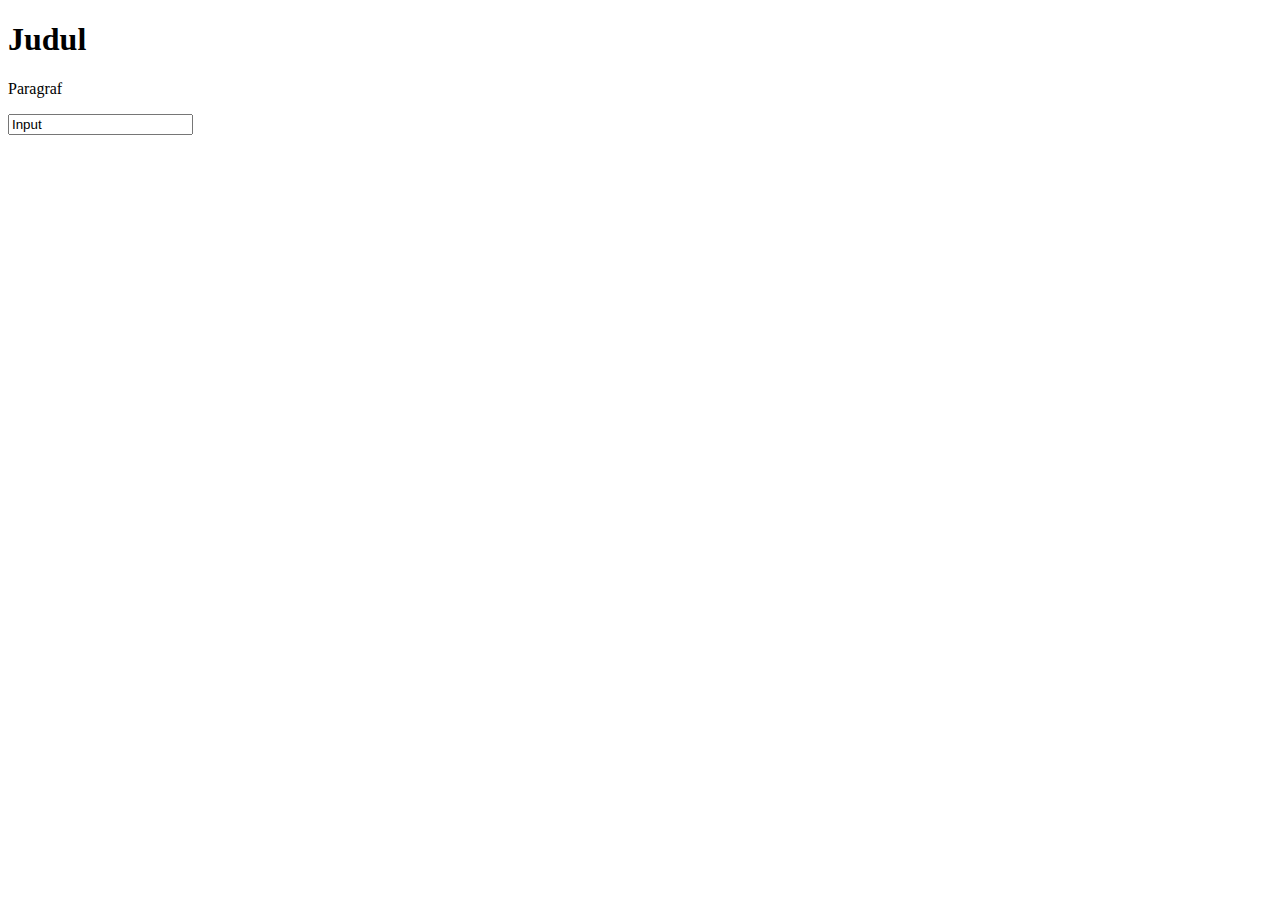
<file: Praktikum-Web/Sesi-3/belajardom.html>
<!-- Percobaan 3.2 DOM -->
 <!DOCTYPE html>
 <html lang="en">
    <head>
        <meta charset="UTF-8">
        <meta http-equiv="X-UA-Compatible" content="IE=edge">
        <meta name="viewport" content="width=device-width, initial-scale=1.0">
        <title>Belajar DOM</title>
    </head>
    <body>
        <h1 id="uji_heading">
        </h1>
        <p id="uji_paragraf"></p>
        <input type="text" id="uji_input">

        <script>
            document.getElementById('uji_heading').innerHTML = "Judul";
            document.getElementById('uji_paragraf').innerHTML = "Paragraf";
            document.getElementById('uji_input').value = "Input";
        </script>
    </body>
 </html>
</file>
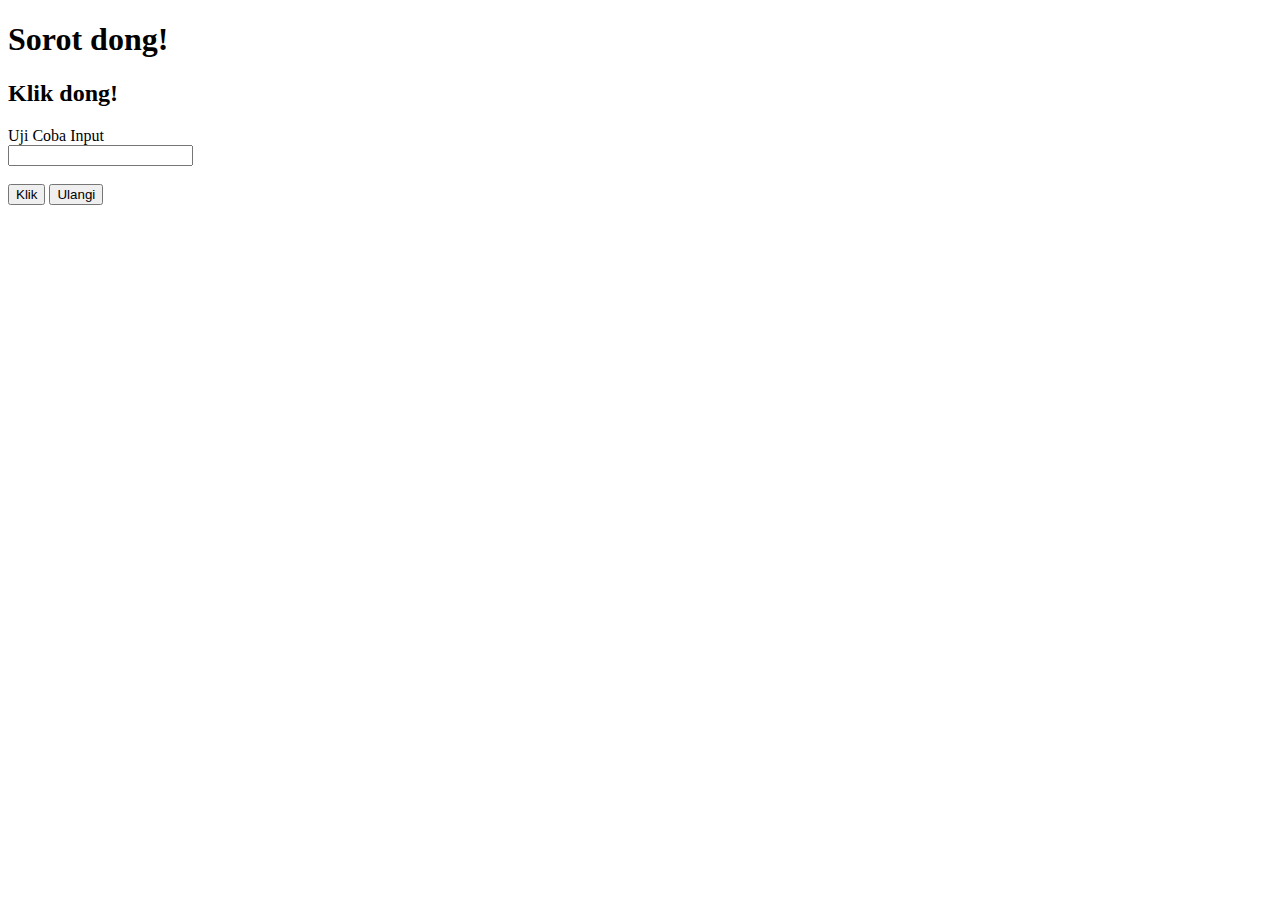
<file: Praktikum-Web/Sesi-3/domevent.html>
<!-- Percobaan 3.3 DOM Event -->
 <!DOCTYPE html>
 <html lang="en">
    <head>
        <meta charset="UTF-8">
        <meta http-equiv="X-UA-Compatible" content="IE=edge">
        <meta name="viewport" content="width=device-width, initial-scale=1.0">
        <title>DOM EVENT</title>
    </head>
    <body>
        <h1 id="uji_heading" 
        onmouseover="sorot(this)"
        onmouseover="keluarSorot(this)">
            Sorot dong!
        </h1>

        <h2 id="uji_klik" onmousedown="tahan(this)" onmouseup="lepas(this)">
            Klik dong!
        </h2>

        <label for="uji_input">Uji Coba Input</label><br>
        <input type="text" id="uji_input" onkeyup="tiru()"><br>
        <span id="uji_span"></span><br>
        <button onclick="klik()">Klik</button>
        <button onclick="ulangi()">Ulangi</button>


        <script>
            function sorot(obj){
                obj.innerHTML = "Sudah disorot";
            }
            function keluarSorot(obj){
                obj.innerHTML = "Sorot lagi dong!";
            }
            function tahan(obj){
                obj.innerHTML = "Lepasin...";
            }
            function lepas(obj){
                obj.innerHTML = "Klik lagi dong!";
            }
            function klik(){
                valueInput = document.getElementById('uji_input').value;
                span = document.getElementById('uji_span');

                if (valueInput == "") {
                    span.innerHTML = "Inputan kosong";
                    span.style = "color:red";
                } else {
                    span.innerHTML = "Input : '"+valueInput+"'";
                    span.style = "color:blue";
                }
            }
            function ulangi() {
                document.getElementById('uji_input').value = "";
                document.getElementById('uji_span').innerHTML = "";
                document.getElementById('uji_heading').innerHTML = "Sorot dong!";
                document.getElementById('uji_klik').innerHTML = "Klik dong!";
            }
            function tiru(){
                valueInput = document.getElementById('uji_input').value;
                document.getElementById('uji_span').innerHTML = valueInput;
            }
        </script>
    </body>
 </html>
</file>
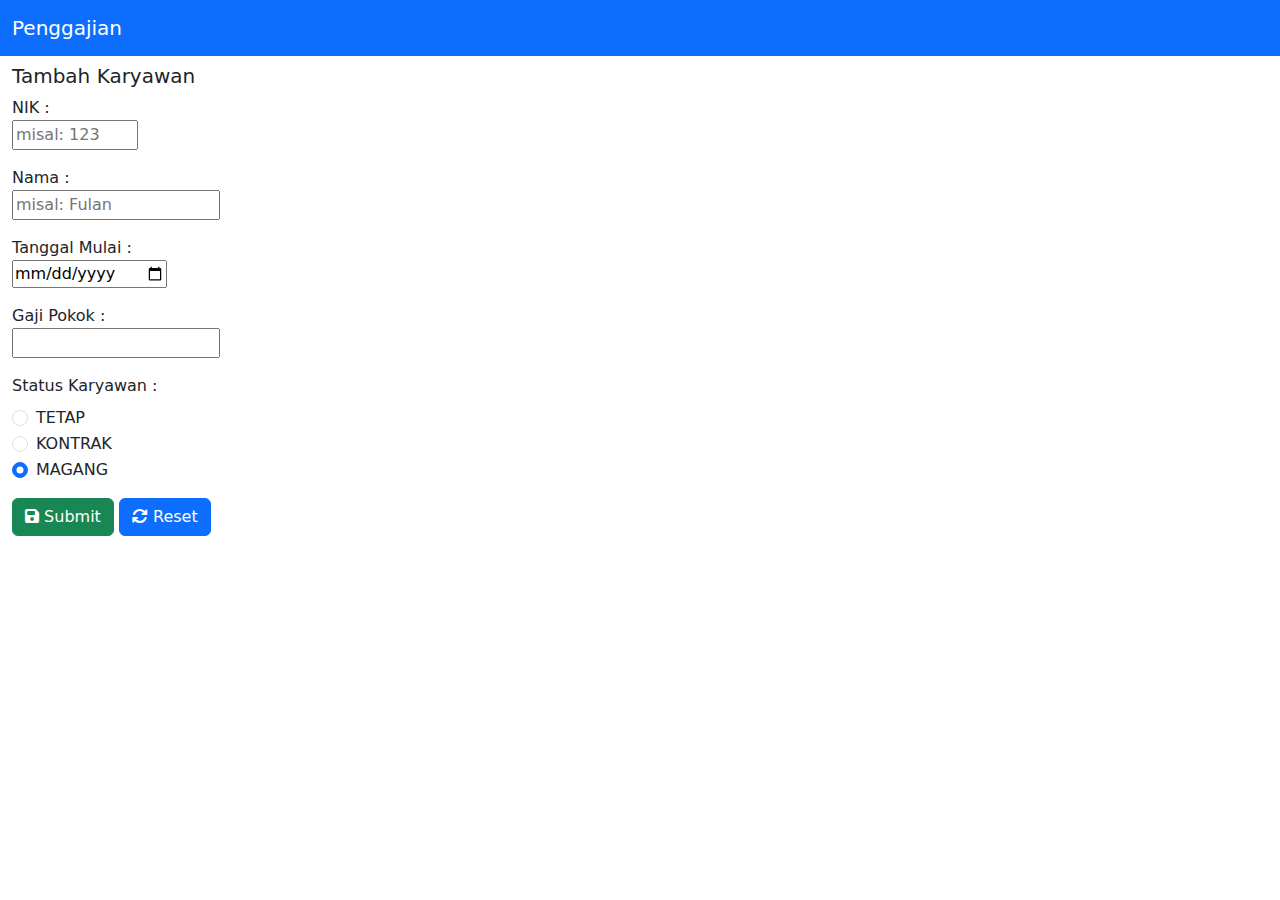
<file: Praktikum-Web/Sesi-4/tambah.html>
<!-- Percobaan 4.3 Form Input dengan Bootsrap dan Fontawesome -->
<!doctype html>
<html lang="en">
  <head>
    <meta charset="utf-8">
    <meta name="viewport" content="width=device-width, initial-scale=1">
    <title>Belajar Bootstrap</title>
    <link href="https://cdn.jsdelivr.net/npm/bootstrap@5.2.3/dist/css/bootstrap.min.css" rel="stylesheet" 
        integrity="sha384rbsA2VBKQhggwzxH7pPCaAqO46MgnOM80zW1RWuH61DGLwZJEdK2Kadq2F9CUG65" crossorigin="anonymous">
    <link rel="stylesheet" href="https://cdnjs.cloudflare.com/ajax/libs/font-awesome/6.2.1/css/all.min.css">
</head>

<body>  
    <nav class="navbar bg-primary navbar-dark">
        <div class="container-fluid">
            <a class="navbar-brand" href="a">Penggajian</a>
        </div>
    </nav>
    <div class="container-fluid">
        <div class="row mt-2">
            <h5>Tambah Karyawan</h5>
            <form action="">
                <div class="mb-3">
                    <label for="nik">NIK    :</label> <br>
                    <input type="text" id="nik" name="nik" size="10" maxlength="10" required placeholder="misal: 123">
                </div>
            
                <div class="mb-3">
                    <label for="">Nama  :</label> <br>
                    <input type="text" id="nama" name="nama" required placeholder="misal: Fulan">
                </div>
                
                <div class="mb-3">
                    <label for="tanggal_mulai">Tanggal Mulai    :</label> <br>
                    <input type="date" id="tanggal_mulai" name="tanggal_mulai" required min="2022-01-11">
                </div>

                <div class="mb-3">
                    <label for="gaji_pokok">Gaji Pokok  :</label> <br>   
                    <input type="number" id="gaji_pokok" name="gaji_pokok" required min="1000000" step="1000">
                </div>

                <div class="mb-3">
                     <label for="status_karyawan" class="form-label">Status Karyawan    :</label>
                     <div class="form-check">
                        <input class="form-check-input" type="radio" name="status_karyawan" id="tetap" value="TETAP"
                        checked>
                        <label class="form-checked-input" for="tetap">
                            TETAP
                        </label>
                     </div>
                     <div class="form-check">
                        <input class="form-check-input" type="radio" name="status_karyawan" id="kontrak" value="KONTRAK"
                        checked>
                        <label class="form-checked-input" for="kontrak">
                            KONTRAK
                        </label>
                     </div>
                     <div class="form-check">
                        <input class="form-check-input" type="radio" name="status_karyawan" id="magang" value="MAGANG"
                        checked>
                        <label class="form-checked-input" for="magang">
                            MAGANG
                        </label>
                     </div>
                </div>

                <buttom type="submit" class="btn btn-success" id="btn_submit" name="btn_submit" value="Submit">
                    <i class="fa fa-save"></i> Submit
                </buttom>
                <buttom type="reset" class="btn btn-primary" id="btn_reset" name="btn_reset" value="Reset">
                    <i class="fa fa-arrows-rotate"></i> Reset
                </buttom>
            </form>
        </div>
    </div>
    <script src="https://cdn.jsdelivr.net/npm/bootstrap@5.2.3/dist/js/bootstrap.bundle.min.js" 
        integrity="sha384-kenU1KFdBIe4zVF0s0G1M5b4hcpxyD9F7jL+jjXkk+Q2h455rYXK/7HAuoJl+0I4"
        crossorigin="anonymous"></script>
</body>

</html>
</file>
<file: Praktikum-Web/Sesi-2/style.css>
h1 {
    color: red;
}

.kotak-satu {
    padding: 20px;
    margin: 10px;
    border: 2px;
    background-color: lightblue;
}

.kotak-dua {
    padding: 20px;
    margin: 10px;
    border: 2px solid red;
    background-color: palegreen;
    max-width: 50%;
}

.kotak-tiga {
    padding-left: 50px;
    margin-top: 50px;
    margin-left: 50px;
    border-left: 2px dotted red;
    background-color: burlywood;
    width: 300px;
    height: 200px;
}

* {
    margin: 0;
    padding: 0;
    box-sizing: border-box;
    font-family: 'Gill Sans', 'Gill Sans MT', Calibri, 'Trebuchet MS', sans-serif;
    font-size: 22px;
    font-weight: bold;
}

.menu-container {
    color: #fff;
    background-color: #5995DA;
    padding: 20px 0;
    display: flex;
    justify-content: center;
}

.menu {
    /*border: 1px solid #fff; */
    width: 900px;
    display: flex;
    justify-content: space-between;
}

.links {
    display: flex;
    justify-content: flex-end;
}   

.login {
    margin-left: 20px;
}

.header-container {
    color:#5995DA;
    background-color: #D6E9FE;
    display: flex;
    justify-content: center;
}

.header {
    width: 900px;
    height: 300px;
    display: flex;
    justify-content: space-between;
    align-items: center;
}

.photo-grid-container {
    display: flex;
    justify-content: center;
}

.photo-grid {
    width: 900px;
    display: flex;
    justify-content: center;
    flex-wrap: wrap;
    align-items: center;
}

.photo-grid-item {
    border: 1px solid #fff;
    width: 300px;
    height: 300px;
}

.footer {
    display: flex;
    justify-content: space-between;
}

.footer-item {
    border: 1px solid #fff;
    background-color: #D6E9FE;
    height: 100px;
    flex: 1;
}

.footer-one,
.footer-three {
    background-color: #5995DA;
    flex: initial;
    width: 300px;
}

.footer-two {
    color:#5995DA;
    display: flex;
    justify-content: center;
    align-items: center;
}
</file>
<file: Praktikum-Web/Sesi-2/flex.css>
.container {
    display: flex;
}
.container div {
    background: peachpuff;
    border: 5px solid brown;
    height: 100px;
    flex: 1;
}
</file>
<file: Praktikum-Web/Sesi-2/style-profil.css>
* {
    margin: 0;
    padding: 0;
    box-sizing: border-box;
}

body {
    background-color: #0f172a;
    font-family: 'Inter', sans-serif;
    display: flex;
    justify-content: center;
    align-items: center;
    min-height: 100vh;
    overflow: hidden;
}

/* Dekorasi cahaya halus di belakang */
.background-decor {
    position: absolute;
    width: 600px;
    height: 600px;
    background: radial-gradient(circle, rgba(251, 191, 36, 0.05) 0%, rgba(15, 23, 42, 0) 70%);
    z-index: 0;
}

.profile-card {
    background: rgba(30, 41, 59, 0.7);
    width: 380px;
    padding: 40px;
    border-radius: 30px;
    border: 1px solid rgba(255, 255, 255, 0.1);
    backdrop-filter: blur(20px);
    box-shadow: 0 25px 50px -12px rgba(0, 0, 0, 0.5);
    text-align: center;
    z-index: 1;
    transition: all 0.4s cubic-bezier(0.175, 0.885, 0.32, 1.275);
}

/* Efek saat kartu disentuh kursor */
.profile-card:hover {
    transform: translateY(-10px);
    border: 1px solid rgba(251, 191, 36, 0.4);
    box-shadow: 0 0 40px rgba(251, 191, 36, 0.1), 0 25px 50px -12px rgba(0, 0, 0, 0.5);
}

/* Bingkai foto dengan animasi bergerak pelan */
.photo-container {
    width: 125px;
    height: 125px;
    margin: 0 auto 25px;
    border: 3px solid #fbbf24;
    overflow: hidden;
    animation: morphing 8s ease-in-out infinite;
}

@keyframes morphing {
    0% { border-radius: 30% 70% 70% 30% / 30% 30% 70% 70%; }
    50% { border-radius: 70% 30% 30% 70% / 70% 70% 30% 30%; }
    100% { border-radius: 30% 70% 70% 30% / 30% 30% 70% 70%; }
}

.photo-container img {
    width: 100%;
    height: 100%;
    object-fit: cover;
}

.name {
    font-family: 'Playfair Display', serif;
    color: #f8fafc;
    font-size: 26px;
    margin-bottom: 5px;
}

.npm {
    color: #94a3b8;
    font-size: 14px;
    letter-spacing: 2px;
}

.major {
    color: #fbbf24;
    font-weight: 600;
    margin-top: 12px;
    text-transform: uppercase;
    font-size: 12px;
    letter-spacing: 1.5px;
}

.divider {
    height: 1px;
    background: linear-gradient(to right, transparent, rgba(251, 191, 36, 0.4), transparent);
    margin: 25px 0;
}

.hobby-section span {
    color: #64748b;
    font-size: 11px;
    display: block;
    margin-bottom: 5px;
    text-transform: uppercase;
}

.hobby-text {
    color: #e2e8f0;
    font-weight: 500;
}

.description {
    margin-top: 20px;
    color: #94a3b8;
    font-size: 13px;
    line-height: 1.6;
}

.btn {
    margin-top: 30px;
    background: transparent;
    border: 1px solid #fbbf24;
    color: #fbbf24;
    padding: 12px 30px;
    border-radius: 50px;
    cursor: pointer;
    font-weight: 700;
    font-size: 12px;
    text-transform: uppercase;
    transition: 0.3s;
}

.btn:hover {
    background: #fbbf24;
    color: #0f172a;
    box-shadow: 0 0 20px rgba(251, 191, 36, 0.4);
}
</file>
